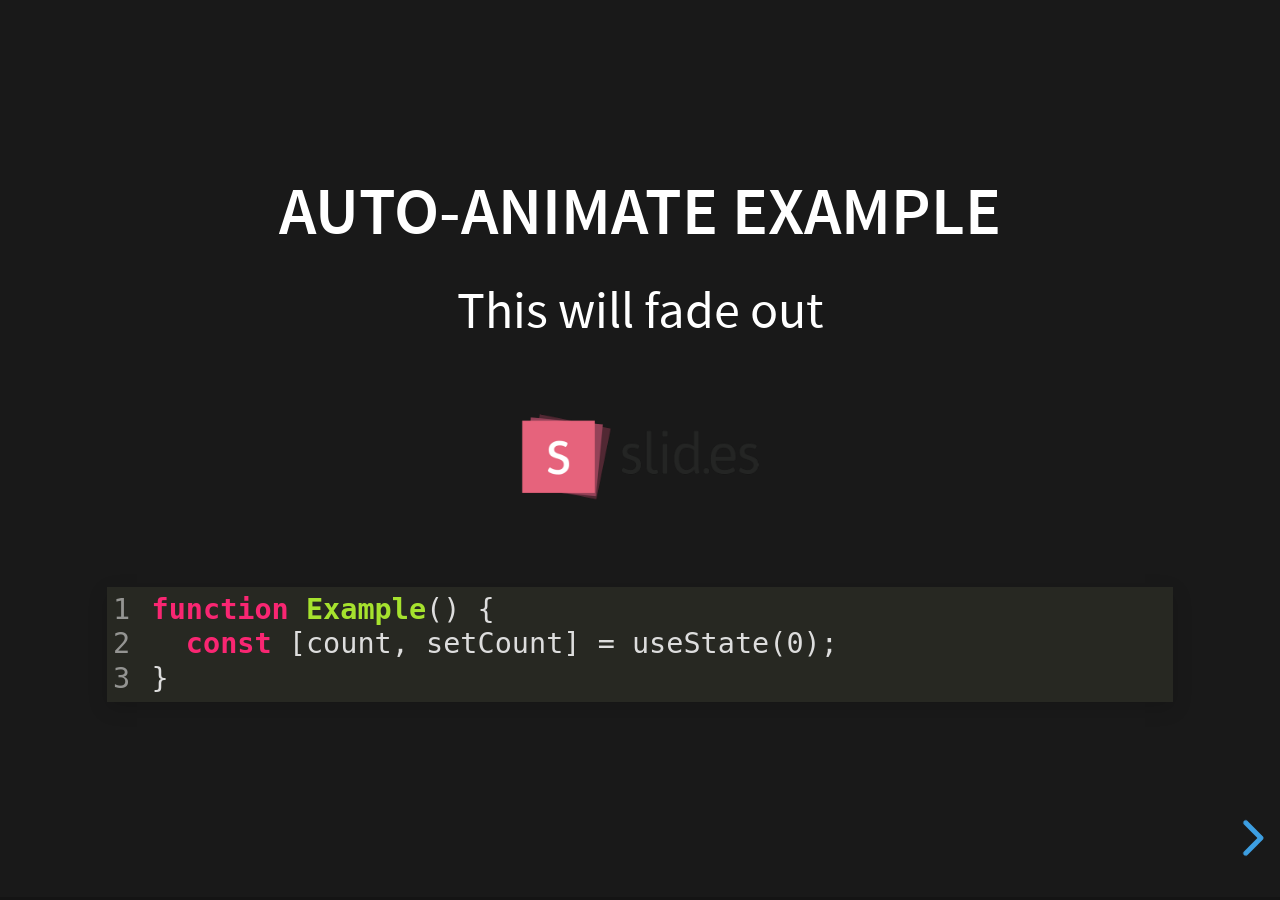
<file: Reveal.Js/Reveal.Js/reveal.js-master/examples/auto-animate.html>
<!doctype html>
<html lang="en">

	<head>
		<meta charset="utf-8">

		<title>reveal.js - Auto Animate</title>

		<meta name="viewport" content="width=device-width, initial-scale=1.0, maximum-scale=1.0, user-scalable=no">

		<link rel="stylesheet" href="../dist/reveal.css">
		<link rel="stylesheet" href="../dist/theme/black.css" id="theme">
		<link rel="stylesheet" href="../plugin/highlight/monokai.css">
	</head>

	<body>

		<div class="reveal">

			<div class="slides">
				<section data-auto-animate data-auto-animate-unmatched="fade">
					<h3>Auto-Animate Example</h3>
					<p>This will fade out</p>
					<img src="assets/image1.png" style="height: 100px;">
					<pre data-id="code"><code data-line-numbers class="hljs" data-trim>
						function Example() {
						  const [count, setCount] = useState(0);
						}
					</code></pre>
				</section>
				<section data-auto-animate data-auto-animate-unmatched="fade">
					<h3>Auto-Animate Example</h3>
					<p style="opacity: 0.2; margin-top: 100px;">This will fade out</p>
					<p>This element is unmatched</p>
					<img src="assets/image1.png" style="height: 150px;">
					<pre data-id="code"><code data-line-numbers class="hljs" data-trim>
						function Example() {
						  New line!
						  const [count, setCount] = useState(0);
						}
					</code></pre>
				</section>

				<section data-auto-animate>
					<p data-id="text-props" style="background: #555; line-height: 1em; letter-spacing: 0em;">Line Height & Letter Spacing</p>
				</section>
				<section data-auto-animate>
					<p data-id="text-props" style="background: #555; line-height: 3em; letter-spacing: 0.2em;">Line Height & Letter Spacing</p>
				</section>

				<section>
					<section data-auto-animate>
						<pre data-id="code"><code data-line-numbers class="hljs" data-trim>
							import React, { useState } from 'react';

							function Example() {
							  const [count, setCount] = useState(0);

							  return (
							    ...
							  );
							}
						</code></pre>
					</section>
					<section data-auto-animate>
						<pre data-id="code"><code data-line-numbers class="hljs" data-trim>
							function Example() {
							  const [count, setCount] = useState(0);

							  return (
							    &lt;div&gt;
							      &lt;p&gt;You clicked {count} times&lt;/p&gt;
							      &lt;button onClick={() =&gt; setCount(count + 1)}&gt;
							        Click me
							      &lt;/button&gt;
							    &lt;/div&gt;
							  );
							}
						</code></pre>
					</section>
					<section data-auto-animate>
						<pre data-id="code"><code data-line-numbers class="hljs" data-trim>
							function Example() {
							  // A comment!
							  const [count, setCount] = useState(0);

							  return (
							    &lt;div&gt;
							      &lt;p&gt;You clicked {count} times&lt;/p&gt;
							      &lt;button onClick={() =&gt; setCount(count + 1)}&gt;
							        Click me
							      &lt;/button&gt;
							    &lt;/div&gt;
							  );
							}
						</code></pre>
					</section>
				</section>

				<section>
					<section data-auto-animate>
						<h3>Swapping list items</h3>
						<ul>
							<li>One</li>
							<li>Two</li>
							<li>Three</li>
						</ul>
					</section>
					<section data-auto-animate>
						<h3>Swapping list items</h3>
						<ul>
							<li>Two</li>
							<li>One</li>
							<li>Three</li>
						</ul>
					</section>
					<section data-auto-animate>
						<h3>Swapping list items</h3>
						<ul>
							<li>Two</li>
							<li>Three</li>
							<li>One</li>
						</ul>
					</section>
				</section>

				<section data-auto-animate style="height: 600px">
					<h3 style="opacity: 0.3; font-size: 18px;">SLIDE 1</h3>
					<h2 data-id="title" style="margin-top: 260px;">Animate Anything</h2>
					<div data-id="1" style="background: white; position: absolute; top: 150px; left: 16%; width: 60px; height: 60px;"></div>
					<div data-id="2" style="background: white; position: absolute; top: 150px; left: 36%; width: 60px; height: 60px;"></div>
					<div data-id="3" style="background: white; position: absolute; top: 150px; left: 56%; width: 60px; height: 60px;"></div>
					<div data-id="4" style="background: white; position: absolute; top: 150px; left: 76%; width: 60px; height: 60px;"></div>
				</section>
				<section data-auto-animate style="height: 600px">
					<h3 style="opacity: 0.3; font-size: 18px;">SLIDE 2</h3>
					<h2 data-id="title" style="margin-top: 500px">With Auto Animate</h2>
					<div data-id="1" style="background: cyan; position: absolute; bottom: 190px; left: 16%; width: 60px; height: 60px;"></div>
					<div data-id="2" style="background: magenta; position: absolute; bottom: 190px; left: 36%; width: 60px; height: 160px;"></div>
					<div data-id="3" style="background: yellow; position: absolute; bottom: 190px; left: 56%; width: 60px; height: 260px;"></div>
					<div data-id="4" style="background: red; position: absolute; bottom: 190px; left: 76%; width: 60px; height: 360px;"></div>
				</section>
				<section data-auto-animate style="height: 600px">
					<h3 style="opacity: 0.3; font-size: 18px;">SLIDE 3</h3>
					<h2 data-id="title" style="margin-top: 500px; opacity: 0;">With Auto Animate</h2>
					<div data-id="1" style="background: cyan; position: absolute; top: 50%; left: 50%; width: 400px; height: 400px; margin: -200px 0 0 -200px; border-radius: 400px;"></div>
					<div data-id="2" style="background: magenta; position: absolute; top: 50%; left: 50%; width: 300px; height: 300px; margin: -150px 0 0 -150px; border-radius: 400px;"></div>
					<div data-id="3" style="background: yellow; position: absolute; top: 50%; left: 50%; width: 200px; height: 200px; margin: -100px 0 0 -100px; border-radius: 400px;"></div>
					<div data-id="4" style="background: red; position: absolute; top: 50%; left: 50%; width: 100px; height: 100px; margin: -50px 0 0 -50px; border-radius: 400px;"></div>
				</section>
				<section data-auto-animate style="height: 600px">
					<h3 style="opacity: 0.3; font-size: 18px;">SLIDE 3</h3>
					<h2 data-id="title" style="margin-top: 500px; opacity: 0;">With Auto Animate</h2>
					<div data-id="1" style="background: red; position: absolute; top: 250px; left: 16%; width: 60px; height: 60px;"></div>
					<div data-id="2" style="background: yellow; position: absolute; top: 250px; left: 36%; width: 60px; height: 60px;"></div>
					<div data-id="3" style="background: magenta; position: absolute; top: 250px; left: 56%; width: 60px; height: 60px;"></div>
					<div data-id="4" style="background: cyan; position: absolute; top: 250px; left: 76%; width: 60px; height: 60px;"></div>
				</section>

				<section data-auto-animate data-auto-animate-id="a">
					<h2>data-auto-animate-id="a"</h2>
					<h3>A1</h3>
				</section>
				<section data-auto-animate data-auto-animate-id="a">
					<h2>data-auto-animate-id="a"</h2>
					<h3>A1</h3>
					<h3>A2</h3>
				</section>
				<section data-auto-animate data-auto-animate-id="b">
					<h2>data-auto-animate-id="b"</h2>
					<h3>B1</h3>
				</section>
				<section data-auto-animate data-auto-animate-id="b">
					<h2>data-auto-animate-id="b"</h2>
					<h3>B1</h3>
					<h3>B2</h3>
				</section>

			</div>

		</div>

		<script src="../dist/reveal.js"></script>
		<script src="../plugin/highlight/highlight.js"></script>
		<script>
			Reveal.initialize({
				center: true,
				hash: true,
				plugins: [ RevealHighlight ]
			});
		</script>

	</body>
</html>
</file>
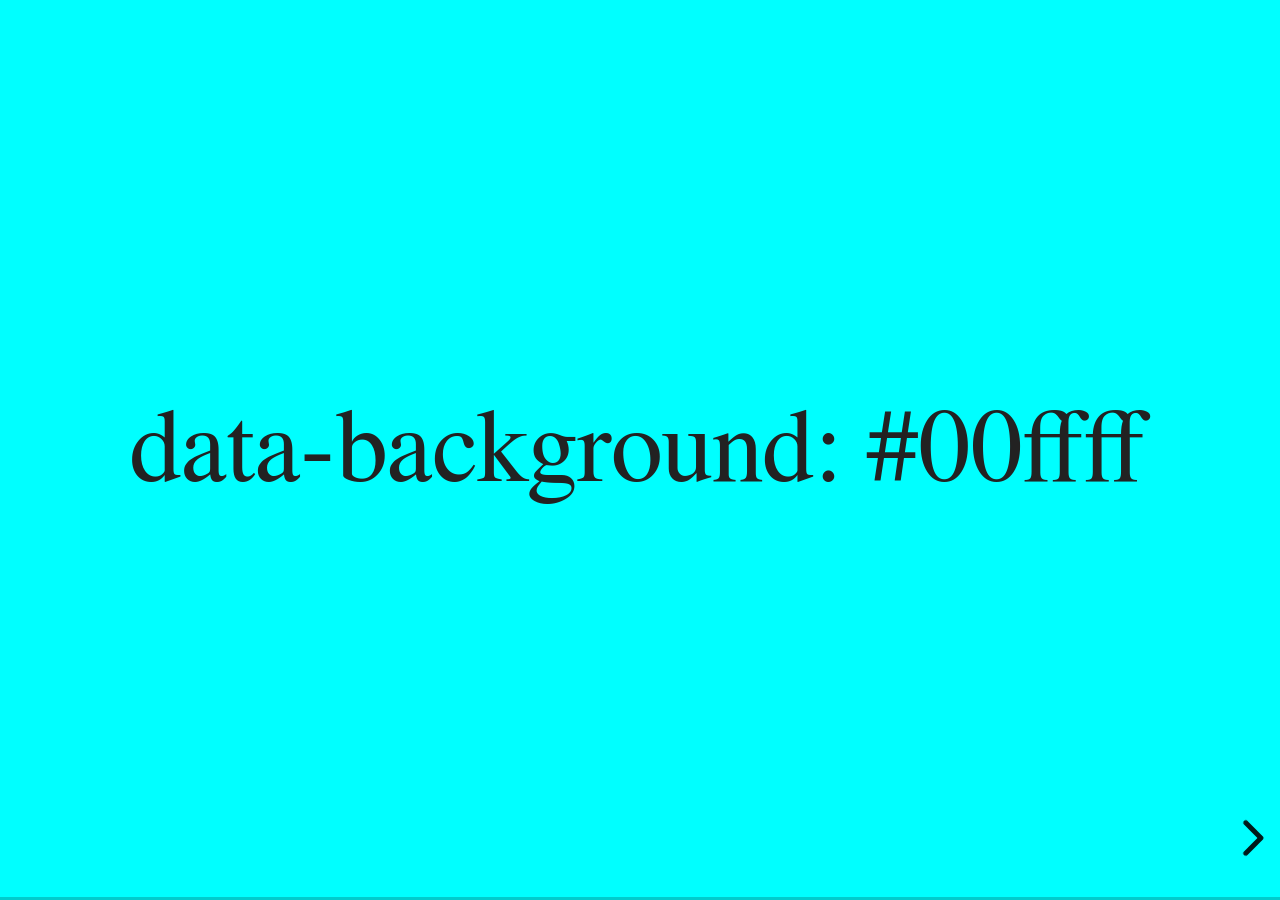
<file: Reveal.Js/Reveal.Js/reveal.js-master/examples/backgrounds.html>
<!doctype html>
<html lang="en">

	<head>
		<meta charset="utf-8">

		<title>reveal.js - Slide Backgrounds</title>

		<meta name="viewport" content="width=device-width, initial-scale=1.0, maximum-scale=1.0, user-scalable=no">

		<link rel="stylesheet" href="../dist/reveal.css">
		<link rel="stylesheet" href="../dist/theme/serif.css" id="theme">
		<style type="text/css" media="screen">
			.slides section.has-dark-background,
			.slides section.has-dark-background h2 {
				color: #fff;
			}
			.slides section.has-light-background,
			.slides section.has-light-background h2 {
				color: #222;
			}
		</style>
	</head>

	<body>

		<div class="reveal">

			<div class="slides">

				<section data-background="#00ffff">
					<h2>data-background: #00ffff</h2>
				</section>

				<section data-background="#bb00bb">
					<h2>data-background: #bb00bb</h2>
				</section>

				<section data-background-color="lightblue">
					<h2>data-background: lightblue</h2>
				</section>

				<section>
					<section data-background="#ff0000">
						<h2>data-background: #ff0000</h2>
					</section>
					<section data-background="rgba(0, 0, 0, 0.2)">
						<h2>data-background: rgba(0, 0, 0, 0.2)</h2>
					</section>
					<section data-background="salmon">
						<h2>data-background: salmon</h2>
					</section>
				</section>

				<section data-background="rgba(0, 100, 100, 0.2)">
					<section>
						<h2>Background applied to stack</h2>
					</section>
					<section>
						<h2>Background applied to stack</h2>
					</section>
					<section data-background="rgb(66, 66, 66)">
						<h2>Background applied to slide inside of stack</h2>
					</section>
				</section>

				<section data-background-transition="slide" data-background="assets/image1.png">
					<h2>Background image</h2>
				</section>

				<section>
					<section data-background-transition="slide" data-background="assets/image1.png">
						<h2>Background image</h2>
					</section>
					<section data-background-transition="slide" data-background="assets/image1.png">
						<h2>Background image</h2>
					</section>
				</section>

				<section data-background="assets/image2.png" data-background-size="100px" data-background-repeat="repeat" data-background-color="#111">
					<h2>Background image</h2>
					<pre>data-background-size="100px" data-background-repeat="repeat" data-background-color="#111"</pre>
				</section>

				<section data-background="#888888">
					<h2>Same background twice (1/2)</h2>
				</section>
				<section data-background="#888888">
					<h2>Same background twice (2/2)</h2>
				</section>

				<section data-background-video="https://s3.amazonaws.com/static.slid.es/site/homepage/v1/homepage-video-editor.mp4,https://s3.amazonaws.com/static.slid.es/site/homepage/v1/homepage-video-editor.webm">
					<h2>Video background</h2>
				</section>

				<section data-background-iframe="https://slides.com/news/make-better-presentations/embed?style=hidden&autoSlide=4000">
					<h2>Iframe background</h2>
				</section>

				<section>
					<section data-background="#417203">
						<h2>Same background twice vertical (1/2)</h2>
					</section>
					<section data-background="#417203">
						<h2>Same background twice vertical (2/2)</h2>
					</section>
				</section>

				<section data-background="#934f4d">
					<h2>Same background from horizontal to vertical (1/3)</h2>
				</section>
				<section>
					<section data-background="#934f4d">
						<h2>Same background from horizontal to vertical (2/3)</h2>
					</section>
					<section data-background="#934f4d">
						<h2>Same background from horizontal to vertical (3/3)</h2>
					</section>
				</section>

			</div>

		</div>

		<script src="../dist/reveal.js"></script>
		<script>

			// Full list of configuration options:
			// https://revealjs.revealjs.com/config/
			Reveal.initialize({
				center: true,

				transition: 'linear',
				// transitionSpeed: 'slow',
				// backgroundTransition: 'slide'
			});

		</script>

	</body>
</html>
</file>
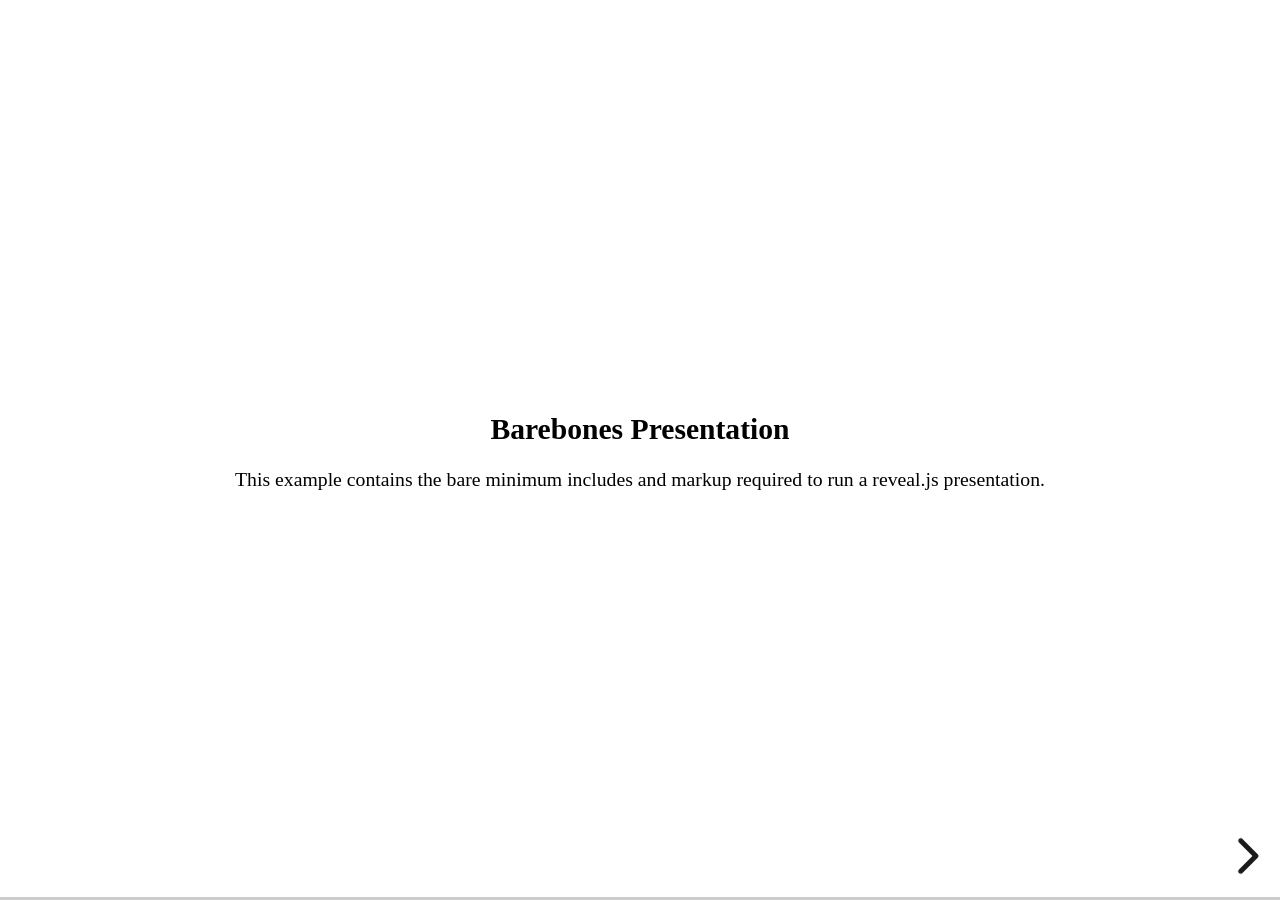
<file: Reveal.Js/Reveal.Js/reveal.js-master/examples/barebones.html>
<!doctype html>
<html lang="en">
	<head>
		<meta charset="utf-8">
		<title>reveal.js - Barebones</title>
		<link rel="stylesheet" href="../dist/reveal.css">
	</head>
	<body>

		<div class="reveal">
			<div class="slides">

				<section>
					<h2>Barebones Presentation</h2>
					<p>This example contains the bare minimum includes and markup required to run a reveal.js presentation.</p>
				</section>

				<section>
					<h2>No Theme</h2>
					<p>There's no theme included, so it will fall back on browser defaults.</p>
				</section>

			</div>
		</div>

		<script src="../dist/reveal.js"></script>
		<script>
			Reveal.initialize();
		</script>

	</body>
</html>
</file>
<file: Reveal.Js/Reveal.Js/reveal.js-master/dist/reveal.css>
/*!
* reveal.js 4.2.1
* https://revealjs.com
* MIT licensed
*
* Copyright (C) 2011-2022 Hakim El Hattab, https://hakim.se
*/
.reveal .r-stretch,.reveal .stretch{max-width:none;max-height:none}.reveal pre.r-stretch code,.reveal pre.stretch code{height:100%;max-height:100%;box-sizing:border-box}.reveal .r-fit-text{display:inline-block;white-space:nowrap}.reveal .r-stack{display:grid}.reveal .r-stack>*{grid-area:1/1;margin:auto}.reveal .r-hstack,.reveal .r-vstack{display:flex}.reveal .r-hstack img,.reveal .r-hstack video,.reveal .r-vstack img,.reveal .r-vstack video{min-width:0;min-height:0;-o-object-fit:contain;object-fit:contain}.reveal .r-vstack{flex-direction:column;align-items:center;justify-content:center}.reveal .r-hstack{flex-direction:row;align-items:center;justify-content:center}.reveal .items-stretch{align-items:stretch}.reveal .items-start{align-items:flex-start}.reveal .items-center{align-items:center}.reveal .items-end{align-items:flex-end}.reveal .justify-between{justify-content:space-between}.reveal .justify-around{justify-content:space-around}.reveal .justify-start{justify-content:flex-start}.reveal .justify-center{justify-content:center}.reveal .justify-end{justify-content:flex-end}html.reveal-full-page{width:100%;height:100%;height:100vh;height:calc(var(--vh,1vh) * 100);overflow:hidden}.reveal-viewport{height:100%;overflow:hidden;position:relative;line-height:1;margin:0;background-color:#fff;color:#000}.reveal-viewport:-webkit-full-screen{top:0!important;left:0!important;width:100%!important;height:100%!important;transform:none!important}.reveal-viewport:-ms-fullscreen{top:0!important;left:0!important;width:100%!important;height:100%!important;transform:none!important}.reveal-viewport:fullscreen{top:0!important;left:0!important;width:100%!important;height:100%!important;transform:none!important}.reveal .slides section .fragment{opacity:0;visibility:hidden;transition:all .2s ease;will-change:opacity}.reveal .slides section .fragment.visible{opacity:1;visibility:inherit}.reveal .slides section .fragment.disabled{transition:none}.reveal .slides section .fragment.grow{opacity:1;visibility:inherit}.reveal .slides section .fragment.grow.visible{transform:scale(1.3)}.reveal .slides section .fragment.shrink{opacity:1;visibility:inherit}.reveal .slides section .fragment.shrink.visible{transform:scale(.7)}.reveal .slides section .fragment.zoom-in{transform:scale(.1)}.reveal .slides section .fragment.zoom-in.visible{transform:none}.reveal .slides section .fragment.fade-out{opacity:1;visibility:inherit}.reveal .slides section .fragment.fade-out.visible{opacity:0;visibility:hidden}.reveal .slides section .fragment.semi-fade-out{opacity:1;visibility:inherit}.reveal .slides section .fragment.semi-fade-out.visible{opacity:.5;visibility:inherit}.reveal .slides section .fragment.strike{opacity:1;visibility:inherit}.reveal .slides section .fragment.strike.visible{text-decoration:line-through}.reveal .slides section .fragment.fade-up{transform:translate(0,40px)}.reveal .slides section .fragment.fade-up.visible{transform:translate(0,0)}.reveal .slides section .fragment.fade-down{transform:translate(0,-40px)}.reveal .slides section .fragment.fade-down.visible{transform:translate(0,0)}.reveal .slides section .fragment.fade-right{transform:translate(-40px,0)}.reveal .slides section .fragment.fade-right.visible{transform:translate(0,0)}.reveal .slides section .fragment.fade-left{transform:translate(40px,0)}.reveal .slides section .fragment.fade-left.visible{transform:translate(0,0)}.reveal .slides section .fragment.current-visible,.reveal .slides section .fragment.fade-in-then-out{opacity:0;visibility:hidden}.reveal .slides section .fragment.current-visible.current-fragment,.reveal .slides section .fragment.fade-in-then-out.current-fragment{opacity:1;visibility:inherit}.reveal .slides section .fragment.fade-in-then-semi-out{opacity:0;visibility:hidden}.reveal .slides section .fragment.fade-in-then-semi-out.visible{opacity:.5;visibility:inherit}.reveal .slides section .fragment.fade-in-then-semi-out.current-fragment{opacity:1;visibility:inherit}.reveal .slides section .fragment.highlight-blue,.reveal .slides section .fragment.highlight-current-blue,.reveal .slides section .fragment.highlight-current-green,.reveal .slides section .fragment.highlight-current-red,.reveal .slides section .fragment.highlight-green,.reveal .slides section .fragment.highlight-red{opacity:1;visibility:inherit}.reveal .slides section .fragment.highlight-red.visible{color:#ff2c2d}.reveal .slides section .fragment.highlight-green.visible{color:#17ff2e}.reveal .slides section .fragment.highlight-blue.visible{color:#1b91ff}.reveal .slides section .fragment.highlight-current-red.current-fragment{color:#ff2c2d}.reveal .slides section .fragment.highlight-current-green.current-fragment{color:#17ff2e}.reveal .slides section .fragment.highlight-current-blue.current-fragment{color:#1b91ff}.reveal:after{content:"";font-style:italic}.reveal iframe{z-index:1}.reveal a{position:relative}@keyframes bounce-right{0%,10%,25%,40%,50%{transform:translateX(0)}20%{transform:translateX(10px)}30%{transform:translateX(-5px)}}@keyframes bounce-left{0%,10%,25%,40%,50%{transform:translateX(0)}20%{transform:translateX(-10px)}30%{transform:translateX(5px)}}@keyframes bounce-down{0%,10%,25%,40%,50%{transform:translateY(0)}20%{transform:translateY(10px)}30%{transform:translateY(-5px)}}.reveal .controls{display:none;position:absolute;top:auto;bottom:12px;right:12px;left:auto;z-index:11;color:#000;pointer-events:none;font-size:10px}.reveal .controls button{position:absolute;padding:0;background-color:transparent;border:0;outline:0;cursor:pointer;color:currentColor;transform:scale(.9999);transition:color .2s ease,opacity .2s ease,transform .2s ease;z-index:2;pointer-events:auto;font-size:inherit;visibility:hidden;opacity:0;-webkit-appearance:none;-webkit-tap-highlight-color:transparent}.reveal .controls .controls-arrow:after,.reveal .controls .controls-arrow:before{content:"";position:absolute;top:0;left:0;width:2.6em;height:.5em;border-radius:.25em;background-color:currentColor;transition:all .15s ease,background-color .8s ease;transform-origin:.2em 50%;will-change:transform}.reveal .controls .controls-arrow{position:relative;width:3.6em;height:3.6em}.reveal .controls .controls-arrow:before{transform:translateX(.5em) translateY(1.55em) rotate(45deg)}.reveal .controls .controls-arrow:after{transform:translateX(.5em) translateY(1.55em) rotate(-45deg)}.reveal .controls .controls-arrow:hover:before{transform:translateX(.5em) translateY(1.55em) rotate(40deg)}.reveal .controls .controls-arrow:hover:after{transform:translateX(.5em) translateY(1.55em) rotate(-40deg)}.reveal .controls .controls-arrow:active:before{transform:translateX(.5em) translateY(1.55em) rotate(36deg)}.reveal .controls .controls-arrow:active:after{transform:translateX(.5em) translateY(1.55em) rotate(-36deg)}.reveal .controls .navigate-left{right:6.4em;bottom:3.2em;transform:translateX(-10px)}.reveal .controls .navigate-left.highlight{animation:bounce-left 2s 50 both ease-out}.reveal .controls .navigate-right{right:0;bottom:3.2em;transform:translateX(10px)}.reveal .controls .navigate-right .controls-arrow{transform:rotate(180deg)}.reveal .controls .navigate-right.highlight{animation:bounce-right 2s 50 both ease-out}.reveal .controls .navigate-up{right:3.2em;bottom:6.4em;transform:translateY(-10px)}.reveal .controls .navigate-up .controls-arrow{transform:rotate(90deg)}.reveal .controls .navigate-down{right:3.2em;bottom:-1.4em;padding-bottom:1.4em;transform:translateY(10px)}.reveal .controls .navigate-down .controls-arrow{transform:rotate(-90deg)}.reveal .controls .navigate-down.highlight{animation:bounce-down 2s 50 both ease-out}.reveal .controls[data-controls-back-arrows=faded] .navigate-up.enabled{opacity:.3}.reveal .controls[data-controls-back-arrows=faded] .navigate-up.enabled:hover{opacity:1}.reveal .controls[data-controls-back-arrows=hidden] .navigate-up.enabled{opacity:0;visibility:hidden}.reveal .controls .enabled{visibility:visible;opacity:.9;cursor:pointer;transform:none}.reveal .controls .enabled.fragmented{opacity:.5}.reveal .controls .enabled.fragmented:hover,.reveal .controls .enabled:hover{opacity:1}.reveal:not(.rtl) .controls[data-controls-back-arrows=faded] .navigate-left.enabled{opacity:.3}.reveal:not(.rtl) .controls[data-controls-back-arrows=faded] .navigate-left.enabled:hover{opacity:1}.reveal:not(.rtl) .controls[data-controls-back-arrows=hidden] .navigate-left.enabled{opacity:0;visibility:hidden}.reveal.rtl .controls[data-controls-back-arrows=faded] .navigate-right.enabled{opacity:.3}.reveal.rtl .controls[data-controls-back-arrows=faded] .navigate-right.enabled:hover{opacity:1}.reveal.rtl .controls[data-controls-back-arrows=hidden] .navigate-right.enabled{opacity:0;visibility:hidden}.reveal[data-navigation-mode=linear].has-horizontal-slides .navigate-down,.reveal[data-navigation-mode=linear].has-horizontal-slides .navigate-up{display:none}.reveal:not(.has-vertical-slides) .controls .navigate-left,.reveal[data-navigation-mode=linear].has-horizontal-slides .navigate-left{bottom:1.4em;right:5.5em}.reveal:not(.has-vertical-slides) .controls .navigate-right,.reveal[data-navigation-mode=linear].has-horizontal-slides .navigate-right{bottom:1.4em;right:.5em}.reveal:not(.has-horizontal-slides) .controls .navigate-up{right:1.4em;bottom:5em}.reveal:not(.has-horizontal-slides) .controls .navigate-down{right:1.4em;bottom:.5em}.reveal.has-dark-background .controls{color:#fff}.reveal.has-light-background .controls{color:#000}.reveal.no-hover .controls .controls-arrow:active:before,.reveal.no-hover .controls .controls-arrow:hover:before{transform:translateX(.5em) translateY(1.55em) rotate(45deg)}.reveal.no-hover .controls .controls-arrow:active:after,.reveal.no-hover .controls .controls-arrow:hover:after{transform:translateX(.5em) translateY(1.55em) rotate(-45deg)}@media screen and (min-width:500px){.reveal .controls[data-controls-layout=edges]{top:0;right:0;bottom:0;left:0}.reveal .controls[data-controls-layout=edges] .navigate-down,.reveal .controls[data-controls-layout=edges] .navigate-left,.reveal .controls[data-controls-layout=edges] .navigate-right,.reveal .controls[data-controls-layout=edges] .navigate-up{bottom:auto;right:auto}.reveal .controls[data-controls-layout=edges] .navigate-left{top:50%;left:.8em;margin-top:-1.8em}.reveal .controls[data-controls-layout=edges] .navigate-right{top:50%;right:.8em;margin-top:-1.8em}.reveal .controls[data-controls-layout=edges] .navigate-up{top:.8em;left:50%;margin-left:-1.8em}.reveal .controls[data-controls-layout=edges] .navigate-down{bottom:-.3em;left:50%;margin-left:-1.8em}}.reveal .progress{position:absolute;display:none;height:3px;width:100%;bottom:0;left:0;z-index:10;background-color:rgba(0,0,0,.2);color:#fff}.reveal .progress:after{content:"";display:block;position:absolute;height:10px;width:100%;top:-10px}.reveal .progress span{display:block;height:100%;width:100%;background-color:currentColor;transition:transform .8s cubic-bezier(.26,.86,.44,.985);transform-origin:0 0;transform:scaleX(0)}.reveal .slide-number{position:absolute;display:block;right:8px;bottom:8px;z-index:31;font-family:Helvetica,sans-serif;font-size:12px;line-height:1;color:#fff;background-color:rgba(0,0,0,.4);padding:5px}.reveal .slide-number a{color:currentColor}.reveal .slide-number-delimiter{margin:0 3px}.reveal{position:relative;width:100%;height:100%;overflow:hidden;touch-action:pinch-zoom}.reveal.embedded{touch-action:pan-y}.reveal .slides{position:absolute;width:100%;height:100%;top:0;right:0;bottom:0;left:0;margin:auto;pointer-events:none;overflow:visible;z-index:1;text-align:center;perspective:600px;perspective-origin:50% 40%}.reveal .slides>section{perspective:600px}.reveal .slides>section,.reveal .slides>section>section{display:none;position:absolute;width:100%;pointer-events:auto;z-index:10;transform-style:flat;transition:transform-origin .8s cubic-bezier(.26,.86,.44,.985),transform .8s cubic-bezier(.26,.86,.44,.985),visibility .8s cubic-bezier(.26,.86,.44,.985),opacity .8s cubic-bezier(.26,.86,.44,.985)}.reveal[data-transition-speed=fast] .slides section{transition-duration:.4s}.reveal[data-transition-speed=slow] .slides section{transition-duration:1.2s}.reveal .slides section[data-transition-speed=fast]{transition-duration:.4s}.reveal .slides section[data-transition-speed=slow]{transition-duration:1.2s}.reveal .slides>section.stack{padding-top:0;padding-bottom:0;pointer-events:none;height:100%}.reveal .slides>section.present,.reveal .slides>section>section.present{display:block;z-index:11;opacity:1}.reveal .slides>section:empty,.reveal .slides>section>section:empty,.reveal .slides>section>section[data-background-interactive],.reveal .slides>section[data-background-interactive]{pointer-events:none}.reveal.center,.reveal.center .slides,.reveal.center .slides section{min-height:0!important}.reveal .slides>section:not(.present),.reveal .slides>section>section:not(.present){pointer-events:none}.reveal.overview .slides>section,.reveal.overview .slides>section>section{pointer-events:auto}.reveal .slides>section.future,.reveal .slides>section.past,.reveal .slides>section>section.future,.reveal .slides>section>section.past{opacity:0}.reveal .slides>section[data-transition=slide].past,.reveal .slides>section[data-transition~=slide-out].past,.reveal.slide .slides>section:not([data-transition]).past{transform:translate(-150%,0)}.reveal .slides>section[data-transition=slide].future,.reveal .slides>section[data-transition~=slide-in].future,.reveal.slide .slides>section:not([data-transition]).future{transform:translate(150%,0)}.reveal .slides>section>section[data-transition=slide].past,.reveal .slides>section>section[data-transition~=slide-out].past,.reveal.slide .slides>section>section:not([data-transition]).past{transform:translate(0,-150%)}.reveal .slides>section>section[data-transition=slide].future,.reveal .slides>section>section[data-transition~=slide-in].future,.reveal.slide .slides>section>section:not([data-transition]).future{transform:translate(0,150%)}.reveal .slides>section[data-transition=linear].past,.reveal .slides>section[data-transition~=linear-out].past,.reveal.linear .slides>section:not([data-transition]).past{transform:translate(-150%,0)}.reveal .slides>section[data-transition=linear].future,.reveal .slides>section[data-transition~=linear-in].future,.reveal.linear .slides>section:not([data-transition]).future{transform:translate(150%,0)}.reveal .slides>section>section[data-transition=linear].past,.reveal .slides>section>section[data-transition~=linear-out].past,.reveal.linear .slides>section>section:not([data-transition]).past{transform:translate(0,-150%)}.reveal .slides>section>section[data-transition=linear].future,.reveal .slides>section>section[data-transition~=linear-in].future,.reveal.linear .slides>section>section:not([data-transition]).future{transform:translate(0,150%)}.reveal .slides section[data-transition=default].stack,.reveal.default .slides section.stack{transform-style:preserve-3d}.reveal .slides>section[data-transition=default].past,.reveal .slides>section[data-transition~=default-out].past,.reveal.default .slides>section:not([data-transition]).past{transform:translate3d(-100%,0,0) rotateY(-90deg) translate3d(-100%,0,0)}.reveal .slides>section[data-transition=default].future,.reveal .slides>section[data-transition~=default-in].future,.reveal.default .slides>section:not([data-transition]).future{transform:translate3d(100%,0,0) rotateY(90deg) translate3d(100%,0,0)}.reveal .slides>section>section[data-transition=default].past,.reveal .slides>section>section[data-transition~=default-out].past,.reveal.default .slides>section>section:not([data-transition]).past{transform:translate3d(0,-300px,0) rotateX(70deg) translate3d(0,-300px,0)}.reveal .slides>section>section[data-transition=default].future,.reveal .slides>section>section[data-transition~=default-in].future,.reveal.default .slides>section>section:not([data-transition]).future{transform:translate3d(0,300px,0) rotateX(-70deg) translate3d(0,300px,0)}.reveal .slides section[data-transition=convex].stack,.reveal.convex .slides section.stack{transform-style:preserve-3d}.reveal .slides>section[data-transition=convex].past,.reveal .slides>section[data-transition~=convex-out].past,.reveal.convex .slides>section:not([data-transition]).past{transform:translate3d(-100%,0,0) rotateY(-90deg) translate3d(-100%,0,0)}.reveal .slides>section[data-transition=convex].future,.reveal .slides>section[data-transition~=convex-in].future,.reveal.convex .slides>section:not([data-transition]).future{transform:translate3d(100%,0,0) rotateY(90deg) translate3d(100%,0,0)}.reveal .slides>section>section[data-transition=convex].past,.reveal .slides>section>section[data-transition~=convex-out].past,.reveal.convex .slides>section>section:not([data-transition]).past{transform:translate3d(0,-300px,0) rotateX(70deg) translate3d(0,-300px,0)}.reveal .slides>section>section[data-transition=convex].future,.reveal .slides>section>section[data-transition~=convex-in].future,.reveal.convex .slides>section>section:not([data-transition]).future{transform:translate3d(0,300px,0) rotateX(-70deg) translate3d(0,300px,0)}.reveal .slides section[data-transition=concave].stack,.reveal.concave .slides section.stack{transform-style:preserve-3d}.reveal .slides>section[data-transition=concave].past,.reveal .slides>section[data-transition~=concave-out].past,.reveal.concave .slides>section:not([data-transition]).past{transform:translate3d(-100%,0,0) rotateY(90deg) translate3d(-100%,0,0)}.reveal .slides>section[data-transition=concave].future,.reveal .slides>section[data-transition~=concave-in].future,.reveal.concave .slides>section:not([data-transition]).future{transform:translate3d(100%,0,0) rotateY(-90deg) translate3d(100%,0,0)}.reveal .slides>section>section[data-transition=concave].past,.reveal .slides>section>section[data-transition~=concave-out].past,.reveal.concave .slides>section>section:not([data-transition]).past{transform:translate3d(0,-80%,0) rotateX(-70deg) translate3d(0,-80%,0)}.reveal .slides>section>section[data-transition=concave].future,.reveal .slides>section>section[data-transition~=concave-in].future,.reveal.concave .slides>section>section:not([data-transition]).future{transform:translate3d(0,80%,0) rotateX(70deg) translate3d(0,80%,0)}.reveal .slides section[data-transition=zoom],.reveal.zoom .slides section:not([data-transition]){transition-timing-function:ease}.reveal .slides>section[data-transition=zoom].past,.reveal .slides>section[data-transition~=zoom-out].past,.reveal.zoom .slides>section:not([data-transition]).past{visibility:hidden;transform:scale(16)}.reveal .slides>section[data-transition=zoom].future,.reveal .slides>section[data-transition~=zoom-in].future,.reveal.zoom .slides>section:not([data-transition]).future{visibility:hidden;transform:scale(.2)}.reveal .slides>section>section[data-transition=zoom].past,.reveal .slides>section>section[data-transition~=zoom-out].past,.reveal.zoom .slides>section>section:not([data-transition]).past{transform:scale(16)}.reveal .slides>section>section[data-transition=zoom].future,.reveal .slides>section>section[data-transition~=zoom-in].future,.reveal.zoom .slides>section>section:not([data-transition]).future{transform:scale(.2)}.reveal.cube .slides{perspective:1300px}.reveal.cube .slides section{padding:30px;min-height:700px;-webkit-backface-visibility:hidden;backface-visibility:hidden;box-sizing:border-box;transform-style:preserve-3d}.reveal.center.cube .slides section{min-height:0}.reveal.cube .slides section:not(.stack):before{content:"";position:absolute;display:block;width:100%;height:100%;left:0;top:0;background:rgba(0,0,0,.1);border-radius:4px;transform:translateZ(-20px)}.reveal.cube .slides section:not(.stack):after{content:"";position:absolute;display:block;width:90%;height:30px;left:5%;bottom:0;background:0 0;z-index:1;border-radius:4px;box-shadow:0 95px 25px rgba(0,0,0,.2);transform:translateZ(-90px) rotateX(65deg)}.reveal.cube .slides>section.stack{padding:0;background:0 0}.reveal.cube .slides>section.past{transform-origin:100% 0;transform:translate3d(-100%,0,0) rotateY(-90deg)}.reveal.cube .slides>section.future{transform-origin:0 0;transform:translate3d(100%,0,0) rotateY(90deg)}.reveal.cube .slides>section>section.past{transform-origin:0 100%;transform:translate3d(0,-100%,0) rotateX(90deg)}.reveal.cube .slides>section>section.future{transform-origin:0 0;transform:translate3d(0,100%,0) rotateX(-90deg)}.reveal.page .slides{perspective-origin:0 50%;perspective:3000px}.reveal.page .slides section{padding:30px;min-height:700px;box-sizing:border-box;transform-style:preserve-3d}.reveal.page .slides section.past{z-index:12}.reveal.page .slides section:not(.stack):before{content:"";position:absolute;display:block;width:100%;height:100%;left:0;top:0;background:rgba(0,0,0,.1);transform:translateZ(-20px)}.reveal.page .slides section:not(.stack):after{content:"";position:absolute;display:block;width:90%;height:30px;left:5%;bottom:0;background:0 0;z-index:1;border-radius:4px;box-shadow:0 95px 25px rgba(0,0,0,.2);-webkit-transform:translateZ(-90px) rotateX(65deg)}.reveal.page .slides>section.stack{padding:0;background:0 0}.reveal.page .slides>section.past{transform-origin:0 0;transform:translate3d(-40%,0,0) rotateY(-80deg)}.reveal.page .slides>section.future{transform-origin:100% 0;transform:translate3d(0,0,0)}.reveal.page .slides>section>section.past{transform-origin:0 0;transform:translate3d(0,-40%,0) rotateX(80deg)}.reveal.page .slides>section>section.future{transform-origin:0 100%;transform:translate3d(0,0,0)}.reveal .slides section[data-transition=fade],.reveal.fade .slides section:not([data-transition]),.reveal.fade .slides>section>section:not([data-transition]){transform:none;transition:opacity .5s}.reveal.fade.overview .slides section,.reveal.fade.overview .slides>section>section{transition:none}.reveal .slides section[data-transition=none],.reveal.none .slides section:not([data-transition]){transform:none;transition:none}.reveal .pause-overlay{position:absolute;top:0;left:0;width:100%;height:100%;background:#000;visibility:hidden;opacity:0;z-index:100;transition:all 1s ease}.reveal .pause-overlay .resume-button{position:absolute;bottom:20px;right:20px;color:#ccc;border-radius:2px;padding:6px 14px;border:2px solid #ccc;font-size:16px;background:0 0;cursor:pointer}.reveal .pause-overlay .resume-button:hover{color:#fff;border-color:#fff}.reveal.paused .pause-overlay{visibility:visible;opacity:1}.reveal .no-transition,.reveal .no-transition *,.reveal .slides.disable-slide-transitions section{transition:none!important}.reveal .slides.disable-slide-transitions section{transform:none!important}.reveal .backgrounds{position:absolute;width:100%;height:100%;top:0;left:0;perspective:600px}.reveal .slide-background{display:none;position:absolute;width:100%;height:100%;opacity:0;visibility:hidden;overflow:hidden;background-color:rgba(0,0,0,0);transition:all .8s cubic-bezier(.26,.86,.44,.985)}.reveal .slide-background-content{position:absolute;width:100%;height:100%;background-position:50% 50%;background-repeat:no-repeat;background-size:cover}.reveal .slide-background.stack{display:block}.reveal .slide-background.present{opacity:1;visibility:visible;z-index:2}.print-pdf .reveal .slide-background{opacity:1!important;visibility:visible!important}.reveal .slide-background video{position:absolute;width:100%;height:100%;max-width:none;max-height:none;top:0;left:0;-o-object-fit:cover;object-fit:cover}.reveal .slide-background[data-background-size=contain] video{-o-object-fit:contain;object-fit:contain}.reveal>.backgrounds .slide-background[data-background-transition=none],.reveal[data-background-transition=none]>.backgrounds .slide-background:not([data-background-transition]){transition:none}.reveal>.backgrounds .slide-background[data-background-transition=slide],.reveal[data-background-transition=slide]>.backgrounds .slide-background:not([data-background-transition]){opacity:1}.reveal>.backgrounds .slide-background.past[data-background-transition=slide],.reveal[data-background-transition=slide]>.backgrounds .slide-background.past:not([data-background-transition]){transform:translate(-100%,0)}.reveal>.backgrounds .slide-background.future[data-background-transition=slide],.reveal[data-background-transition=slide]>.backgrounds .slide-background.future:not([data-background-transition]){transform:translate(100%,0)}.reveal>.backgrounds .slide-background>.slide-background.past[data-background-transition=slide],.reveal[data-background-transition=slide]>.backgrounds .slide-background>.slide-background.past:not([data-background-transition]){transform:translate(0,-100%)}.reveal>.backgrounds .slide-background>.slide-background.future[data-background-transition=slide],.reveal[data-background-transition=slide]>.backgrounds .slide-background>.slide-background.future:not([data-background-transition]){transform:translate(0,100%)}.reveal>.backgrounds .slide-background.past[data-background-transition=convex],.reveal[data-background-transition=convex]>.backgrounds .slide-background.past:not([data-background-transition]){opacity:0;transform:translate3d(-100%,0,0) rotateY(-90deg) translate3d(-100%,0,0)}.reveal>.backgrounds .slide-background.future[data-background-transition=convex],.reveal[data-background-transition=convex]>.backgrounds .slide-background.future:not([data-background-transition]){opacity:0;transform:translate3d(100%,0,0) rotateY(90deg) translate3d(100%,0,0)}.reveal>.backgrounds .slide-background>.slide-background.past[data-background-transition=convex],.reveal[data-background-transition=convex]>.backgrounds .slide-background>.slide-background.past:not([data-background-transition]){opacity:0;transform:translate3d(0,-100%,0) rotateX(90deg) translate3d(0,-100%,0)}.reveal>.backgrounds .slide-background>.slide-background.future[data-background-transition=convex],.reveal[data-background-transition=convex]>.backgrounds .slide-background>.slide-background.future:not([data-background-transition]){opacity:0;transform:translate3d(0,100%,0) rotateX(-90deg) translate3d(0,100%,0)}.reveal>.backgrounds .slide-background.past[data-background-transition=concave],.reveal[data-background-transition=concave]>.backgrounds .slide-background.past:not([data-background-transition]){opacity:0;transform:translate3d(-100%,0,0) rotateY(90deg) translate3d(-100%,0,0)}.reveal>.backgrounds .slide-background.future[data-background-transition=concave],.reveal[data-background-transition=concave]>.backgrounds .slide-background.future:not([data-background-transition]){opacity:0;transform:translate3d(100%,0,0) rotateY(-90deg) translate3d(100%,0,0)}.reveal>.backgrounds .slide-background>.slide-background.past[data-background-transition=concave],.reveal[data-background-transition=concave]>.backgrounds .slide-background>.slide-background.past:not([data-background-transition]){opacity:0;transform:translate3d(0,-100%,0) rotateX(-90deg) translate3d(0,-100%,0)}.reveal>.backgrounds .slide-background>.slide-background.future[data-background-transition=concave],.reveal[data-background-transition=concave]>.backgrounds .slide-background>.slide-background.future:not([data-background-transition]){opacity:0;transform:translate3d(0,100%,0) rotateX(90deg) translate3d(0,100%,0)}.reveal>.backgrounds .slide-background[data-background-transition=zoom],.reveal[data-background-transition=zoom]>.backgrounds .slide-background:not([data-background-transition]){transition-timing-function:ease}.reveal>.backgrounds .slide-background.past[data-background-transition=zoom],.reveal[data-background-transition=zoom]>.backgrounds .slide-background.past:not([data-background-transition]){opacity:0;visibility:hidden;transform:scale(16)}.reveal>.backgrounds .slide-background.future[data-background-transition=zoom],.reveal[data-background-transition=zoom]>.backgrounds .slide-background.future:not([data-background-transition]){opacity:0;visibility:hidden;transform:scale(.2)}.reveal>.backgrounds .slide-background>.slide-background.past[data-background-transition=zoom],.reveal[data-background-transition=zoom]>.backgrounds .slide-background>.slide-background.past:not([data-background-transition]){opacity:0;visibility:hidden;transform:scale(16)}.reveal>.backgrounds .slide-background>.slide-background.future[data-background-transition=zoom],.reveal[data-background-transition=zoom]>.backgrounds .slide-background>.slide-background.future:not([data-background-transition]){opacity:0;visibility:hidden;transform:scale(.2)}.reveal[data-transition-speed=fast]>.backgrounds .slide-background{transition-duration:.4s}.reveal[data-transition-speed=slow]>.backgrounds .slide-background{transition-duration:1.2s}.reveal [data-auto-animate-target^=unmatched]{will-change:opacity}.reveal section[data-auto-animate]:not(.stack):not([data-auto-animate=running]) [data-auto-animate-target^=unmatched]{opacity:0}.reveal.overview{perspective-origin:50% 50%;perspective:700px}.reveal.overview .slides{-moz-transform-style:preserve-3d}.reveal.overview .slides section{height:100%;top:0!important;opacity:1!important;overflow:hidden;visibility:visible!important;cursor:pointer;box-sizing:border-box}.reveal.overview .slides section.present,.reveal.overview .slides section:hover{outline:10px solid rgba(150,150,150,.4);outline-offset:10px}.reveal.overview .slides section .fragment{opacity:1;transition:none}.reveal.overview .slides section:after,.reveal.overview .slides section:before{display:none!important}.reveal.overview .slides>section.stack{padding:0;top:0!important;background:0 0;outline:0;overflow:visible}.reveal.overview .backgrounds{perspective:inherit;-moz-transform-style:preserve-3d}.reveal.overview .backgrounds .slide-background{opacity:1;visibility:visible;outline:10px solid rgba(150,150,150,.1);outline-offset:10px}.reveal.overview .backgrounds .slide-background.stack{overflow:visible}.reveal.overview .slides section,.reveal.overview-deactivating .slides section{transition:none}.reveal.overview .backgrounds .slide-background,.reveal.overview-deactivating .backgrounds .slide-background{transition:none}.reveal.rtl .slides,.reveal.rtl .slides h1,.reveal.rtl .slides h2,.reveal.rtl .slides h3,.reveal.rtl .slides h4,.reveal.rtl .slides h5,.reveal.rtl .slides h6{direction:rtl;font-family:sans-serif}.reveal.rtl code,.reveal.rtl pre{direction:ltr}.reveal.rtl ol,.reveal.rtl ul{text-align:right}.reveal.rtl .progress span{transform-origin:100% 0}.reveal.has-parallax-background .backgrounds{transition:all .8s ease}.reveal.has-parallax-background[data-transition-speed=fast] .backgrounds{transition-duration:.4s}.reveal.has-parallax-background[data-transition-speed=slow] .backgrounds{transition-duration:1.2s}.reveal>.overlay{position:absolute;top:0;left:0;width:100%;height:100%;z-index:1000;background:rgba(0,0,0,.9);transition:all .3s ease}.reveal>.overlay .spinner{position:absolute;display:block;top:50%;left:50%;width:32px;height:32px;margin:-16px 0 0 -16px;z-index:10;background-image:url([data-uri]%2F%2F%2F6%2Bvr8nJybW1tcDAwOjo6Nvb26ioqKOjo7Ozs%2FLy8vz8%2FAAAAAAAAAAAACH%2FC05FVFNDQVBFMi4wAwEAAAAh%2FhpDcmVhdGVkIHdpdGggYWpheGxvYWQuaW5mbwAh%[base64]%2FV%2FnmOM82XiHRLYKhKP1oZmADdEAAAh%2BQQJCgAAACwAAAAAIAAgAAAE6hDISWlZpOrNp1lGNRSdRpDUolIGw5RUYhhHukqFu8DsrEyqnWThGvAmhVlteBvojpTDDBUEIFwMFBRAmBkSgOrBFZogCASwBDEY%2FCZSg7GSE0gSCjQBMVG023xWBhklAnoEdhQEfyNqMIcKjhRsjEdnezB%2BA4k8gTwJhFuiW4dokXiloUepBAp5qaKpp6%2BHo7aWW54wl7obvEe0kRuoplCGepwSx2jJvqHEmGt6whJpGpfJCHmOoNHKaHx61WiSR92E4lbFoq%2BB6QDtuetcaBPnW6%2BO7wDHpIiK9SaVK5GgV543tzjgGcghAgAh%[base64]%2B%2BG%2Bw48edZPK%2BM6hLJpQg484enXIdQFSS1u6UhksENEQAAIfkECQoAAAAsAAAAACAAIAAABOcQyEmpGKLqzWcZRVUQnZYg1aBSh2GUVEIQ2aQOE%2BG%2BcD4ntpWkZQj1JIiZIogDFFyHI0UxQwFugMSOFIPJftfVAEoZLBbcLEFhlQiqGp1Vd140AUklUN3eCA51C1EWMzMCezCBBmkxVIVHBWd3HHl9JQOIJSdSnJ0TDKChCwUJjoWMPaGqDKannasMo6WnM562R5YluZRwur0wpgqZE7NKUm%2BFNRPIhjBJxKZteWuIBMN4zRMIVIhffcgojwCF117i4nlLnY5ztRLsnOk%2BaV%2BoJY7V7m76PdkS4trKcdg0Zc0tTcKkRAAAIfkECQoAAAAsAAAAACAAIAAABO4QyEkpKqjqzScpRaVkXZWQEximw1BSCUEIlDohrft6cpKCk5xid5MNJTaAIkekKGQkWyKHkvhKsR7ARmitkAYDYRIbUQRQjWBwJRzChi9CRlBcY1UN4g0%[base64]%[base64]%2BE71SRQeyqUToLA7VxF0JDyIQh%2FMVVPMt1ECZlfcjZJ9mIKoaTl1MRIl5o4CUKXOwmyrCInCKqcWtvadL2SYhyASyNDJ0uIiRMDjI0Fd30%2FiI2UA5GSS5UDj2l6NoqgOgN4gksEBgYFf0FDqKgHnyZ9OX8HrgYHdHpcHQULXAS2qKpENRg7eAMLC7kTBaixUYFkKAzWAAnLC7FLVxLWDBLKCwaKTULgEwbLA4hJtOkSBNqITT3xEgfLpBtzE%2FjiuL04RGEBgwWhShRgQExHBAAh%2BQQJCgAAACwAAAAAIAAgAAAE7xDISWlSqerNpyJKhWRdlSAVoVLCWk6JKlAqAavhO9UkUHsqlE6CwO1cRdCQ8iEIfzFVTzLdRAmZX3I2SfZiCqGk5dTESJeaOAlClzsJsqwiJwiqnFrb2nS9kmIcgEsjQydLiIlHehhpejaIjzh9eomSjZR%[base64]%2BE71SRQeyqUToLA7VxF0JDyIQh%[base64]%2BE71SRQeyqUToLA7VxF0JDyIQh%2FMVVPMt1ECZlfcjZJ9mIKoaTl1MRIl5o4CUKXOwmyrCInCKqcWtvadL2SYhyASyNDJ0uIiUd6GAULDJCRiXo1CpGXDJOUjY%2BYip9DhToJA4RBLwMLCwVDfRgbBAaqqoZ1XBMHswsHtxtFaH1iqaoGNgAIxRpbFAgfPQSqpbgGBqUD1wBXeCYp1AYZ19JJOYgH1KwA4UBvQwXUBxPqVD9L3sbp2BNk2xvvFPJd%2BMFCN6HAAIKgNggY0KtEBAAh%[base64]%2BvsYMDAzZQPC9VCNkDWUhGkuE5PxJNwiUK4UfLzOlD4WvzAHaoG9nxPi5d%2BjYUqfAhhykOFwJWiAAAIfkECQoAAAAsAAAAACAAIAAABPAQyElpUqnqzaciSoVkXVUMFaFSwlpOCcMYlErAavhOMnNLNo8KsZsMZItJEIDIFSkLGQoQTNhIsFehRww2CQLKF0tYGKYSg%2BygsZIuNqJksKgbfgIGepNo2cIUB3V1B3IvNiBYNQaDSTtfhhx0CwVPI0UJe0%2Bbm4g5VgcGoqOcnjmjqDSdnhgEoamcsZuXO1aWQy8KAwOAuTYYGwi7w5h%2BKr0SJ8MFihpNbx%2B4Erq7BYBuzsdiH1jCAzoSfl0rVirNbRXlBBlLX%2BBP0XJLAPGzTkAuAOqb0WT5AH7OcdCm5B8TgRwSRKIHQtaLCwg1RAAAOwAAAAAAAAAAAA%3D%3D);visibility:visible;opacity:.6;transition:all .3s ease}.reveal>.overlay header{position:absolute;left:0;top:0;width:100%;padding:5px;z-index:2;box-sizing:border-box}.reveal>.overlay header a{display:inline-block;width:40px;height:40px;line-height:36px;padding:0 10px;float:right;opacity:.6;box-sizing:border-box}.reveal>.overlay header a:hover{opacity:1}.reveal>.overlay header a .icon{display:inline-block;width:20px;height:20px;background-position:50% 50%;background-size:100%;background-repeat:no-repeat}.reveal>.overlay header a.close .icon{background-image:url([data-uri])}.reveal>.overlay header a.external .icon{background-image:url([data-uri])}.reveal>.overlay .viewport{position:absolute;display:flex;top:50px;right:0;bottom:0;left:0}.reveal>.overlay.overlay-preview .viewport iframe{width:100%;height:100%;max-width:100%;max-height:100%;border:0;opacity:0;visibility:hidden;transition:all .3s ease}.reveal>.overlay.overlay-preview.loaded .viewport iframe{opacity:1;visibility:visible}.reveal>.overlay.overlay-preview.loaded .viewport-inner{position:absolute;z-index:-1;left:0;top:45%;width:100%;text-align:center;letter-spacing:normal}.reveal>.overlay.overlay-preview .x-frame-error{opacity:0;transition:opacity .3s ease .3s}.reveal>.overlay.overlay-preview.loaded .x-frame-error{opacity:1}.reveal>.overlay.overlay-preview.loaded .spinner{opacity:0;visibility:hidden;transform:scale(.2)}.reveal>.overlay.overlay-help .viewport{overflow:auto;color:#fff}.reveal>.overlay.overlay-help .viewport .viewport-inner{width:600px;margin:auto;padding:20px 20px 80px 20px;text-align:center;letter-spacing:normal}.reveal>.overlay.overlay-help .viewport .viewport-inner .title{font-size:20px}.reveal>.overlay.overlay-help .viewport .viewport-inner table{border:1px solid #fff;border-collapse:collapse;font-size:16px}.reveal>.overlay.overlay-help .viewport .viewport-inner table td,.reveal>.overlay.overlay-help .viewport .viewport-inner table th{width:200px;padding:14px;border:1px solid #fff;vertical-align:middle}.reveal>.overlay.overlay-help .viewport .viewport-inner table th{padding-top:20px;padding-bottom:20px}.reveal .playback{position:absolute;left:15px;bottom:20px;z-index:30;cursor:pointer;transition:all .4s ease;-webkit-tap-highlight-color:transparent}.reveal.overview .playback{opacity:0;visibility:hidden}.reveal .hljs{min-height:100%}.reveal .hljs table{margin:initial}.reveal .hljs-ln-code,.reveal .hljs-ln-numbers{padding:0;border:0}.reveal .hljs-ln-numbers{opacity:.6;padding-right:.75em;text-align:right;vertical-align:top}.reveal .hljs.has-highlights tr:not(.highlight-line){opacity:.4}.reveal .hljs:not(:first-child).fragment{position:absolute;top:0;left:0;width:100%;box-sizing:border-box}.reveal pre[data-auto-animate-target]{overflow:hidden}.reveal pre[data-auto-animate-target] code{height:100%}.reveal .roll{display:inline-block;line-height:1.2;overflow:hidden;vertical-align:top;perspective:400px;perspective-origin:50% 50%}.reveal .roll:hover{background:0 0;text-shadow:none}.reveal .roll span{display:block;position:relative;padding:0 2px;pointer-events:none;transition:all .4s ease;transform-origin:50% 0;transform-style:preserve-3d;-webkit-backface-visibility:hidden;backface-visibility:hidden}.reveal .roll:hover span{background:rgba(0,0,0,.5);transform:translate3d(0,0,-45px) rotateX(90deg)}.reveal .roll span:after{content:attr(data-title);display:block;position:absolute;left:0;top:0;padding:0 2px;-webkit-backface-visibility:hidden;backface-visibility:hidden;transform-origin:50% 0;transform:translate3d(0,110%,0) rotateX(-90deg)}.reveal aside.notes{display:none}.reveal .speaker-notes{display:none;position:absolute;width:33.3333333333%;height:100%;top:0;left:100%;padding:14px 18px 14px 18px;z-index:1;font-size:18px;line-height:1.4;border:1px solid rgba(0,0,0,.05);color:#222;background-color:#f5f5f5;overflow:auto;box-sizing:border-box;text-align:left;font-family:Helvetica,sans-serif;-webkit-overflow-scrolling:touch}.reveal .speaker-notes .notes-placeholder{color:#ccc;font-style:italic}.reveal .speaker-notes:focus{outline:0}.reveal .speaker-notes:before{content:"Speaker notes";display:block;margin-bottom:10px;opacity:.5}.reveal.show-notes{max-width:75%;overflow:visible}.reveal.show-notes .speaker-notes{display:block}@media screen and (min-width:1600px){.reveal .speaker-notes{font-size:20px}}@media screen and (max-width:1024px){.reveal.show-notes{border-left:0;max-width:none;max-height:70%;max-height:70vh;overflow:visible}.reveal.show-notes .speaker-notes{top:100%;left:0;width:100%;height:30vh;border:0}}@media screen and (max-width:600px){.reveal.show-notes{max-height:60%;max-height:60vh}.reveal.show-notes .speaker-notes{top:100%;height:40vh}.reveal .speaker-notes{font-size:14px}}.zoomed .reveal *,.zoomed .reveal :after,.zoomed .reveal :before{-webkit-backface-visibility:visible!important;backface-visibility:visible!important}.zoomed .reveal .controls,.zoomed .reveal .progress{opacity:0}.zoomed .reveal .roll span{background:0 0}.zoomed .reveal .roll span:after{visibility:hidden}html.print-pdf *{-webkit-print-color-adjust:exact}html.print-pdf{width:100%;height:100%;overflow:visible}html.print-pdf body{margin:0 auto!important;border:0;padding:0;float:none!important;overflow:visible}html.print-pdf .nestedarrow,html.print-pdf .reveal .controls,html.print-pdf .reveal .playback,html.print-pdf .reveal .progress,html.print-pdf .reveal.overview,html.print-pdf .state-background{display:none!important}html.print-pdf .reveal pre code{overflow:hidden!important;font-family:Courier,"Courier New",monospace!important}html.print-pdf .reveal{width:auto!important;height:auto!important;overflow:hidden!important}html.print-pdf .reveal .slides{position:static;width:100%!important;height:auto!important;zoom:1!important;pointer-events:initial;left:auto;top:auto;margin:0!important;padding:0!important;overflow:visible;display:block;perspective:none;perspective-origin:50% 50%}html.print-pdf .reveal .slides .pdf-page{position:relative;overflow:hidden;z-index:1;page-break-after:always}html.print-pdf .reveal .slides section{visibility:visible!important;display:block!important;position:absolute!important;margin:0!important;padding:0!important;box-sizing:border-box!important;min-height:1px;opacity:1!important;transform-style:flat!important;transform:none!important}html.print-pdf .reveal section.stack{position:relative!important;margin:0!important;padding:0!important;page-break-after:avoid!important;height:auto!important;min-height:auto!important}html.print-pdf .reveal img{box-shadow:none}html.print-pdf .reveal .backgrounds{display:none}html.print-pdf .reveal .slide-background{display:block!important;position:absolute;top:0;left:0;width:100%;height:100%;z-index:auto!important}html.print-pdf .reveal.show-notes{max-width:none;max-height:none}html.print-pdf .reveal .speaker-notes-pdf{display:block;width:100%;height:auto;max-height:none;top:auto;right:auto;bottom:auto;left:auto;z-index:100}html.print-pdf .reveal .speaker-notes-pdf[data-layout=separate-page]{position:relative;color:inherit;background-color:transparent;padding:20px;page-break-after:always;border:0}html.print-pdf .reveal .slide-number-pdf{display:block;position:absolute;font-size:14px}html.print-pdf .aria-status{display:none}@media print{html:not(.print-pdf){background:#fff;width:auto;height:auto;overflow:visible}html:not(.print-pdf) body{background:#fff;font-size:20pt;width:auto;height:auto;border:0;margin:0 5%;padding:0;overflow:visible;float:none!important}html:not(.print-pdf) .controls,html:not(.print-pdf) .fork-reveal,html:not(.print-pdf) .nestedarrow,html:not(.print-pdf) .reveal .backgrounds,html:not(.print-pdf) .reveal .progress,html:not(.print-pdf) .reveal .slide-number,html:not(.print-pdf) .share-reveal,html:not(.print-pdf) .state-background{display:none!important}html:not(.print-pdf) body,html:not(.print-pdf) li,html:not(.print-pdf) p,html:not(.print-pdf) td{font-size:20pt!important;color:#000}html:not(.print-pdf) h1,html:not(.print-pdf) h2,html:not(.print-pdf) h3,html:not(.print-pdf) h4,html:not(.print-pdf) h5,html:not(.print-pdf) h6{color:#000!important;height:auto;line-height:normal;text-align:left;letter-spacing:normal}html:not(.print-pdf) h1{font-size:28pt!important}html:not(.print-pdf) h2{font-size:24pt!important}html:not(.print-pdf) h3{font-size:22pt!important}html:not(.print-pdf) h4{font-size:22pt!important;font-variant:small-caps}html:not(.print-pdf) h5{font-size:21pt!important}html:not(.print-pdf) h6{font-size:20pt!important;font-style:italic}html:not(.print-pdf) a:link,html:not(.print-pdf) a:visited{color:#000!important;font-weight:700;text-decoration:underline}html:not(.print-pdf) div,html:not(.print-pdf) ol,html:not(.print-pdf) p,html:not(.print-pdf) ul{visibility:visible;position:static;width:auto;height:auto;display:block;overflow:visible;margin:0;text-align:left!important}html:not(.print-pdf) .reveal pre,html:not(.print-pdf) .reveal table{margin-left:0;margin-right:0}html:not(.print-pdf) .reveal pre code{padding:20px}html:not(.print-pdf) .reveal blockquote{margin:20px 0}html:not(.print-pdf) .reveal .slides{position:static!important;width:auto!important;height:auto!important;left:0!important;top:0!important;margin-left:0!important;margin-top:0!important;padding:0!important;zoom:1!important;transform:none!important;overflow:visible!important;display:block!important;text-align:left!important;perspective:none;perspective-origin:50% 50%}html:not(.print-pdf) .reveal .slides section{visibility:visible!important;position:static!important;width:auto!important;height:auto!important;display:block!important;overflow:visible!important;left:0!important;top:0!important;margin-left:0!important;margin-top:0!important;padding:60px 20px!important;z-index:auto!important;opacity:1!important;page-break-after:always!important;transform-style:flat!important;transform:none!important;transition:none!important}html:not(.print-pdf) .reveal .slides section.stack{padding:0!important}html:not(.print-pdf) .reveal section:last-of-type{page-break-after:avoid!important}html:not(.print-pdf) .reveal section .fragment{opacity:1!important;visibility:visible!important;transform:none!important}html:not(.print-pdf) .reveal section img{display:block;margin:15px 0;background:#fff;border:1px solid #666;box-shadow:none}html:not(.print-pdf) .reveal section small{font-size:.8em}html:not(.print-pdf) .reveal .hljs{max-height:100%;white-space:pre-wrap;word-wrap:break-word;word-break:break-word;font-size:15pt}html:not(.print-pdf) .reveal .hljs .hljs-ln-numbers{white-space:nowrap}html:not(.print-pdf) .reveal .hljs td{font-size:inherit!important;color:inherit!important}}
</file>
<file: Reveal.Js/Reveal.Js/reveal.js-master/dist/theme/black.css>
/**
 * Black theme for reveal.js. This is the opposite of the 'white' theme.
 *
 * By Hakim El Hattab, http://hakim.se
 */
@import url(./fonts/source-sans-pro/source-sans-pro.css);
section.has-light-background, section.has-light-background h1, section.has-light-background h2, section.has-light-background h3, section.has-light-background h4, section.has-light-background h5, section.has-light-background h6 {
  color: #222;
}

/*********************************************
 * GLOBAL STYLES
 *********************************************/
:root {
  --r-background-color: #191919;
  --r-main-font: Source Sans Pro, Helvetica, sans-serif;
  --r-main-font-size: 42px;
  --r-main-color: #fff;
  --r-block-margin: 20px;
  --r-heading-margin: 0 0 20px 0;
  --r-heading-font: Source Sans Pro, Helvetica, sans-serif;
  --r-heading-color: #fff;
  --r-heading-line-height: 1.2;
  --r-heading-letter-spacing: normal;
  --r-heading-text-transform: uppercase;
  --r-heading-text-shadow: none;
  --r-heading-font-weight: 600;
  --r-heading1-text-shadow: none;
  --r-heading1-size: 2.5em;
  --r-heading2-size: 1.6em;
  --r-heading3-size: 1.3em;
  --r-heading4-size: 1em;
  --r-code-font: monospace;
  --r-link-color: #42affa;
  --r-link-color-dark: #068de9;
  --r-link-color-hover: #8dcffc;
  --r-selection-background-color: #bee4fd;
  --r-selection-color: #fff;
}

.reveal-viewport {
  background: #191919;
  background-color: var(--r-background-color);
}

.reveal {
  font-family: var(--r-main-font);
  font-size: var(--r-main-font-size);
  font-weight: normal;
  color: var(--r-main-color);
}

.reveal ::selection {
  color: var(--r-selection-color);
  background: var(--r-selection-background-color);
  text-shadow: none;
}

.reveal ::-moz-selection {
  color: var(--r-selection-color);
  background: var(--r-selection-background-color);
  text-shadow: none;
}

.reveal .slides section,
.reveal .slides section > section {
  line-height: 1.3;
  font-weight: inherit;
}

/*********************************************
 * HEADERS
 *********************************************/
.reveal h1,
.reveal h2,
.reveal h3,
.reveal h4,
.reveal h5,
.reveal h6 {
  margin: var(--r-heading-margin);
  color: var(--r-heading-color);
  font-family: var(--r-heading-font);
  font-weight: var(--r-heading-font-weight);
  line-height: var(--r-heading-line-height);
  letter-spacing: var(--r-heading-letter-spacing);
  text-transform: var(--r-heading-text-transform);
  text-shadow: var(--r-heading-text-shadow);
  word-wrap: break-word;
}

.reveal h1 {
  font-size: var(--r-heading1-size);
}

.reveal h2 {
  font-size: var(--r-heading2-size);
}

.reveal h3 {
  font-size: var(--r-heading3-size);
}

.reveal h4 {
  font-size: var(--r-heading4-size);
}

.reveal h1 {
  text-shadow: var(--r-heading1-text-shadow);
}

/*********************************************
 * OTHER
 *********************************************/
.reveal p {
  margin: var(--r-block-margin) 0;
  line-height: 1.3;
}

/* Remove trailing margins after titles */
.reveal h1:last-child,
.reveal h2:last-child,
.reveal h3:last-child,
.reveal h4:last-child,
.reveal h5:last-child,
.reveal h6:last-child {
  margin-bottom: 0;
}

/* Ensure certain elements are never larger than the slide itself */
.reveal img,
.reveal video,
.reveal iframe {
  max-width: 95%;
  max-height: 95%;
}

.reveal strong,
.reveal b {
  font-weight: bold;
}

.reveal em {
  font-style: italic;
}

.reveal ol,
.reveal dl,
.reveal ul {
  display: inline-block;
  text-align: left;
  margin: 0 0 0 1em;
}

.reveal ol {
  list-style-type: decimal;
}

.reveal ul {
  list-style-type: disc;
}

.reveal ul ul {
  list-style-type: square;
}

.reveal ul ul ul {
  list-style-type: circle;
}

.reveal ul ul,
.reveal ul ol,
.reveal ol ol,
.reveal ol ul {
  display: block;
  margin-left: 40px;
}

.reveal dt {
  font-weight: bold;
}

.reveal dd {
  margin-left: 40px;
}

.reveal blockquote {
  display: block;
  position: relative;
  width: 70%;
  margin: var(--r-block-margin) auto;
  padding: 5px;
  font-style: italic;
  background: rgba(255, 255, 255, 0.05);
  box-shadow: 0px 0px 2px rgba(0, 0, 0, 0.2);
}

.reveal blockquote p:first-child,
.reveal blockquote p:last-child {
  display: inline-block;
}

.reveal q {
  font-style: italic;
}

.reveal pre {
  display: block;
  position: relative;
  width: 90%;
  margin: var(--r-block-margin) auto;
  text-align: left;
  font-size: 0.55em;
  font-family: var(--r-code-font);
  line-height: 1.2em;
  word-wrap: break-word;
  box-shadow: 0px 5px 15px rgba(0, 0, 0, 0.15);
}

.reveal code {
  font-family: var(--r-code-font);
  text-transform: none;
  tab-size: 2;
}

.reveal pre code {
  display: block;
  padding: 5px;
  overflow: auto;
  max-height: 400px;
  word-wrap: normal;
}

.reveal .code-wrapper {
  white-space: normal;
}

.reveal .code-wrapper code {
  white-space: pre;
}

.reveal table {
  margin: auto;
  border-collapse: collapse;
  border-spacing: 0;
}

.reveal table th {
  font-weight: bold;
}

.reveal table th,
.reveal table td {
  text-align: left;
  padding: 0.2em 0.5em 0.2em 0.5em;
  border-bottom: 1px solid;
}

.reveal table th[align=center],
.reveal table td[align=center] {
  text-align: center;
}

.reveal table th[align=right],
.reveal table td[align=right] {
  text-align: right;
}

.reveal table tbody tr:last-child th,
.reveal table tbody tr:last-child td {
  border-bottom: none;
}

.reveal sup {
  vertical-align: super;
  font-size: smaller;
}

.reveal sub {
  vertical-align: sub;
  font-size: smaller;
}

.reveal small {
  display: inline-block;
  font-size: 0.6em;
  line-height: 1.2em;
  vertical-align: top;
}

.reveal small * {
  vertical-align: top;
}

.reveal img {
  margin: var(--r-block-margin) 0;
}

/*********************************************
 * LINKS
 *********************************************/
.reveal a {
  color: var(--r-link-color);
  text-decoration: none;
  transition: color 0.15s ease;
}

.reveal a:hover {
  color: var(--r-link-color-hover);
  text-shadow: none;
  border: none;
}

.reveal .roll span:after {
  color: #fff;
  background: var(--r-link-color-dark);
}

/*********************************************
 * Frame helper
 *********************************************/
.reveal .r-frame {
  border: 4px solid var(--r-main-color);
  box-shadow: 0 0 10px rgba(0, 0, 0, 0.15);
}

.reveal a .r-frame {
  transition: all 0.15s linear;
}

.reveal a:hover .r-frame {
  border-color: var(--r-link-color);
  box-shadow: 0 0 20px rgba(0, 0, 0, 0.55);
}

/*********************************************
 * NAVIGATION CONTROLS
 *********************************************/
.reveal .controls {
  color: var(--r-link-color);
}

/*********************************************
 * PROGRESS BAR
 *********************************************/
.reveal .progress {
  background: rgba(0, 0, 0, 0.2);
  color: var(--r-link-color);
}

/*********************************************
 * PRINT BACKGROUND
 *********************************************/
@media print {
  .backgrounds {
    background-color: var(--r-background-color);
  }
}
</file>
<file: Reveal.Js/Reveal.Js/reveal.js-master/plugin/highlight/monokai.css>
/*
Monokai style - ported by Luigi Maselli - http://grigio.org
*/

.hljs {
  display: block;
  overflow-x: auto;
  padding: 0.5em;
  background: #272822;
  color: #ddd;
}

.hljs-tag,
.hljs-keyword,
.hljs-selector-tag,
.hljs-literal,
.hljs-strong,
.hljs-name {
  color: #f92672;
}

.hljs-code {
  color: #66d9ef;
}

.hljs-class .hljs-title {
  color: white;
}

.hljs-attribute,
.hljs-symbol,
.hljs-regexp,
.hljs-link {
  color: #bf79db;
}

.hljs-string,
.hljs-bullet,
.hljs-subst,
.hljs-title,
.hljs-section,
.hljs-emphasis,
.hljs-type,
.hljs-built_in,
.hljs-builtin-name,
.hljs-selector-attr,
.hljs-selector-pseudo,
.hljs-addition,
.hljs-variable,
.hljs-template-tag,
.hljs-template-variable {
  color: #a6e22e;
}

.hljs-comment,
.hljs-quote,
.hljs-deletion,
.hljs-meta {
  color: #75715e;
}

.hljs-keyword,
.hljs-selector-tag,
.hljs-literal,
.hljs-doctag,
.hljs-title,
.hljs-section,
.hljs-type,
.hljs-selector-id {
  font-weight: bold;
}
</file>
<file: Reveal.Js/Reveal.Js/reveal.js-master/dist/theme/serif.css>
/**
 * A simple theme for reveal.js presentations, similar
 * to the default theme. The accent color is brown.
 *
 * This theme is Copyright (C) 2012-2013 Owen Versteeg, http://owenversteeg.com - it is MIT licensed.
 */
.reveal a {
  line-height: 1.3em;
}

section.has-dark-background, section.has-dark-background h1, section.has-dark-background h2, section.has-dark-background h3, section.has-dark-background h4, section.has-dark-background h5, section.has-dark-background h6 {
  color: #fff;
}

/*********************************************
 * GLOBAL STYLES
 *********************************************/
:root {
  --r-background-color: #F0F1EB;
  --r-main-font: Palatino Linotype, Book Antiqua, Palatino, FreeSerif, serif;
  --r-main-font-size: 40px;
  --r-main-color: #000;
  --r-block-margin: 20px;
  --r-heading-margin: 0 0 20px 0;
  --r-heading-font: Palatino Linotype, Book Antiqua, Palatino, FreeSerif, serif;
  --r-heading-color: #383D3D;
  --r-heading-line-height: 1.2;
  --r-heading-letter-spacing: normal;
  --r-heading-text-transform: none;
  --r-heading-text-shadow: none;
  --r-heading-font-weight: normal;
  --r-heading1-text-shadow: none;
  --r-heading1-size: 3.77em;
  --r-heading2-size: 2.11em;
  --r-heading3-size: 1.55em;
  --r-heading4-size: 1em;
  --r-code-font: monospace;
  --r-link-color: #51483D;
  --r-link-color-dark: #25211c;
  --r-link-color-hover: #8b7c69;
  --r-selection-background-color: #26351C;
  --r-selection-color: #fff;
}

.reveal-viewport {
  background: #F0F1EB;
  background-color: var(--r-background-color);
}

.reveal {
  font-family: var(--r-main-font);
  font-size: var(--r-main-font-size);
  font-weight: normal;
  color: var(--r-main-color);
}

.reveal ::selection {
  color: var(--r-selection-color);
  background: var(--r-selection-background-color);
  text-shadow: none;
}

.reveal ::-moz-selection {
  color: var(--r-selection-color);
  background: var(--r-selection-background-color);
  text-shadow: none;
}

.reveal .slides section,
.reveal .slides section > section {
  line-height: 1.3;
  font-weight: inherit;
}

/*********************************************
 * HEADERS
 *********************************************/
.reveal h1,
.reveal h2,
.reveal h3,
.reveal h4,
.reveal h5,
.reveal h6 {
  margin: var(--r-heading-margin);
  color: var(--r-heading-color);
  font-family: var(--r-heading-font);
  font-weight: var(--r-heading-font-weight);
  line-height: var(--r-heading-line-height);
  letter-spacing: var(--r-heading-letter-spacing);
  text-transform: var(--r-heading-text-transform);
  text-shadow: var(--r-heading-text-shadow);
  word-wrap: break-word;
}

.reveal h1 {
  font-size: var(--r-heading1-size);
}

.reveal h2 {
  font-size: var(--r-heading2-size);
}

.reveal h3 {
  font-size: var(--r-heading3-size);
}

.reveal h4 {
  font-size: var(--r-heading4-size);
}

.reveal h1 {
  text-shadow: var(--r-heading1-text-shadow);
}

/*********************************************
 * OTHER
 *********************************************/
.reveal p {
  margin: var(--r-block-margin) 0;
  line-height: 1.3;
}

/* Remove trailing margins after titles */
.reveal h1:last-child,
.reveal h2:last-child,
.reveal h3:last-child,
.reveal h4:last-child,
.reveal h5:last-child,
.reveal h6:last-child {
  margin-bottom: 0;
}

/* Ensure certain elements are never larger than the slide itself */
.reveal img,
.reveal video,
.reveal iframe {
  max-width: 95%;
  max-height: 95%;
}

.reveal strong,
.reveal b {
  font-weight: bold;
}

.reveal em {
  font-style: italic;
}

.reveal ol,
.reveal dl,
.reveal ul {
  display: inline-block;
  text-align: left;
  margin: 0 0 0 1em;
}

.reveal ol {
  list-style-type: decimal;
}

.reveal ul {
  list-style-type: disc;
}

.reveal ul ul {
  list-style-type: square;
}

.reveal ul ul ul {
  list-style-type: circle;
}

.reveal ul ul,
.reveal ul ol,
.reveal ol ol,
.reveal ol ul {
  display: block;
  margin-left: 40px;
}

.reveal dt {
  font-weight: bold;
}

.reveal dd {
  margin-left: 40px;
}

.reveal blockquote {
  display: block;
  position: relative;
  width: 70%;
  margin: var(--r-block-margin) auto;
  padding: 5px;
  font-style: italic;
  background: rgba(255, 255, 255, 0.05);
  box-shadow: 0px 0px 2px rgba(0, 0, 0, 0.2);
}

.reveal blockquote p:first-child,
.reveal blockquote p:last-child {
  display: inline-block;
}

.reveal q {
  font-style: italic;
}

.reveal pre {
  display: block;
  position: relative;
  width: 90%;
  margin: var(--r-block-margin) auto;
  text-align: left;
  font-size: 0.55em;
  font-family: var(--r-code-font);
  line-height: 1.2em;
  word-wrap: break-word;
  box-shadow: 0px 5px 15px rgba(0, 0, 0, 0.15);
}

.reveal code {
  font-family: var(--r-code-font);
  text-transform: none;
  tab-size: 2;
}

.reveal pre code {
  display: block;
  padding: 5px;
  overflow: auto;
  max-height: 400px;
  word-wrap: normal;
}

.reveal .code-wrapper {
  white-space: normal;
}

.reveal .code-wrapper code {
  white-space: pre;
}

.reveal table {
  margin: auto;
  border-collapse: collapse;
  border-spacing: 0;
}

.reveal table th {
  font-weight: bold;
}

.reveal table th,
.reveal table td {
  text-align: left;
  padding: 0.2em 0.5em 0.2em 0.5em;
  border-bottom: 1px solid;
}

.reveal table th[align=center],
.reveal table td[align=center] {
  text-align: center;
}

.reveal table th[align=right],
.reveal table td[align=right] {
  text-align: right;
}

.reveal table tbody tr:last-child th,
.reveal table tbody tr:last-child td {
  border-bottom: none;
}

.reveal sup {
  vertical-align: super;
  font-size: smaller;
}

.reveal sub {
  vertical-align: sub;
  font-size: smaller;
}

.reveal small {
  display: inline-block;
  font-size: 0.6em;
  line-height: 1.2em;
  vertical-align: top;
}

.reveal small * {
  vertical-align: top;
}

.reveal img {
  margin: var(--r-block-margin) 0;
}

/*********************************************
 * LINKS
 *********************************************/
.reveal a {
  color: var(--r-link-color);
  text-decoration: none;
  transition: color 0.15s ease;
}

.reveal a:hover {
  color: var(--r-link-color-hover);
  text-shadow: none;
  border: none;
}

.reveal .roll span:after {
  color: #fff;
  background: var(--r-link-color-dark);
}

/*********************************************
 * Frame helper
 *********************************************/
.reveal .r-frame {
  border: 4px solid var(--r-main-color);
  box-shadow: 0 0 10px rgba(0, 0, 0, 0.15);
}

.reveal a .r-frame {
  transition: all 0.15s linear;
}

.reveal a:hover .r-frame {
  border-color: var(--r-link-color);
  box-shadow: 0 0 20px rgba(0, 0, 0, 0.55);
}

/*********************************************
 * NAVIGATION CONTROLS
 *********************************************/
.reveal .controls {
  color: var(--r-link-color);
}

/*********************************************
 * PROGRESS BAR
 *********************************************/
.reveal .progress {
  background: rgba(0, 0, 0, 0.2);
  color: var(--r-link-color);
}

/*********************************************
 * PRINT BACKGROUND
 *********************************************/
@media print {
  .backgrounds {
    background-color: var(--r-background-color);
  }
}
</file>
